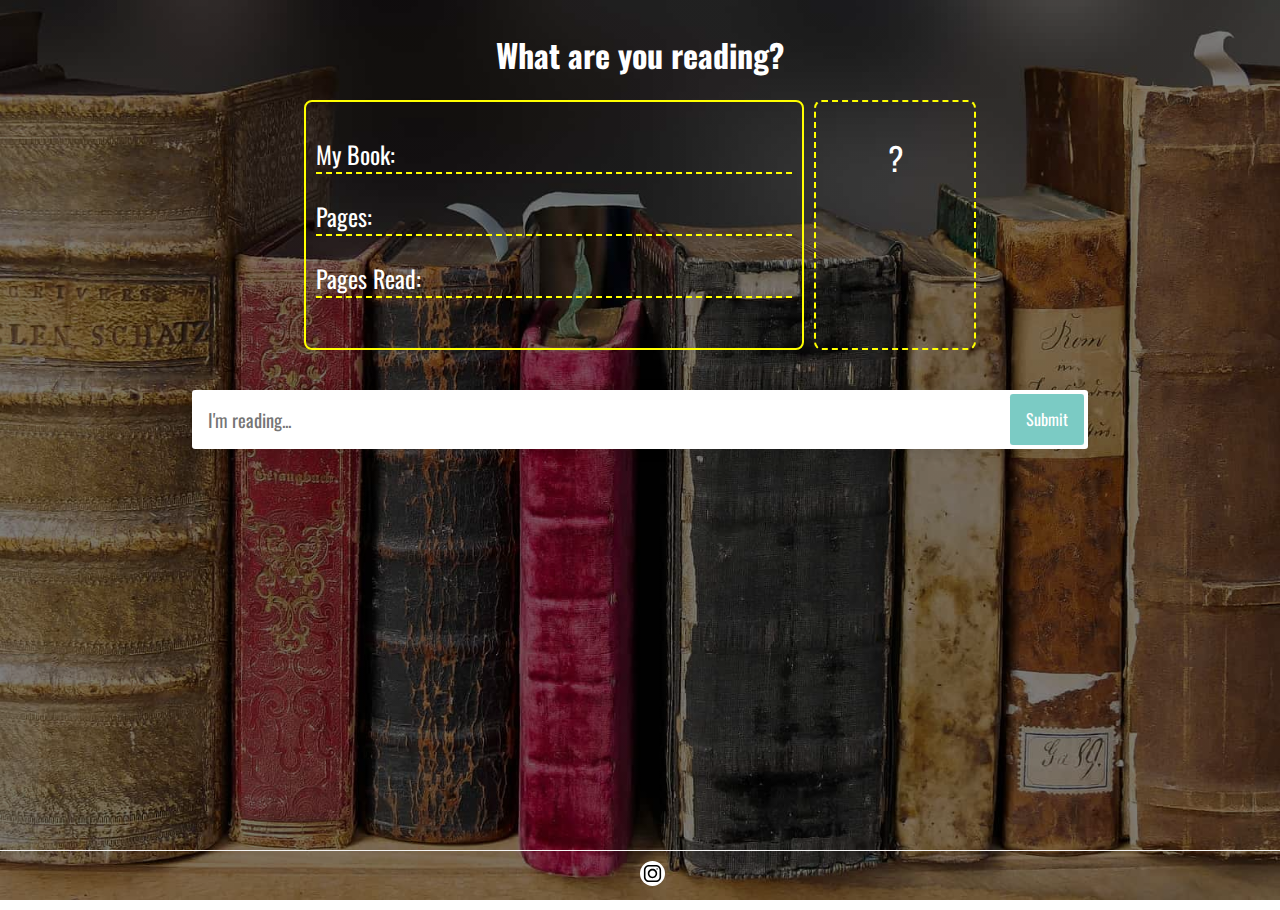
<file: index.html>
<!doctype html>
<html lang="en">
<head>
	<meta charset="utf-8">
	<title>15 pages - The Power of Pages</title>
	<meta name="viewport" content="width=device-width,initial-scale=1.0">
	<link rel="stylesheet" href="https://cdnjs.cloudflare.com/ajax/libs/font-awesome/4.7.0/css/font-awesome.min.css">
	<link rel="stylesheet" href="css/normalize.css">
	<link rel="stylesheet" href="css/styles.css">
	<link rel="apple-touch-icon" sizes="57x57" href="/images/favicon/apple-icon-57x57.png">
	<link rel="apple-touch-icon" sizes="60x60" href="/images/favicon/apple-icon-60x60.png">
	<link rel="apple-touch-icon" sizes="72x72" href="/images/favicon/apple-icon-72x72.png">
	<link rel="apple-touch-icon" sizes="76x76" href="/images/favicon/apple-icon-76x76.png">
	<link rel="apple-touch-icon" sizes="114x114" href="/images/favicon/apple-icon-114x114.png">
	<link rel="apple-touch-icon" sizes="120x120" href="/images/favicon/apple-icon-120x120.png">
	<link rel="apple-touch-icon" sizes="144x144" href="/images/favicon/apple-icon-144x144.png">
	<link rel="apple-touch-icon" sizes="152x152" href="/images/favicon/apple-icon-152x152.png">
	<link rel="apple-touch-icon" sizes="180x180" href="/images/favicon/apple-icon-180x180.png">
	<link rel="icon" type="image/png" sizes="192x192"  href="/images/favicon/android-icon-192x192.png">
	<link rel="icon" type="image/png" sizes="32x32" href="/images/favicon/favicon-32x32.png">
	<link rel="icon" type="image/png" sizes="96x96" href="/images/favicon/favicon-96x96.png">
	<link rel="icon" type="image/png" sizes="16x16" href="/images/favicon/favicon-16x16.png">
	<link rel="manifest" href="/images/favicon/manifest.json">
	<meta name="msapplication-TileColor" content="#ffffff">
	<meta name="msapplication-TileImage" content="/images/favicon/ms-icon-144x144.png">
	<meta name="theme-color" content="#ffffff">
</head>

<body>
	<header>
		<div class="wrap">
	<h1 id="headline">What are you reading?</h1>
	<div class="userBook">
		<div class = "userBookInfo">
			<p id="userBookTitle">My Book: </p>
			<p id="userBookPages">Pages: </p>
			<p id="userReadPages">Pages Read: </p>
		</div>
		<div class = "userBookCover">
			<p style="font-size:2em;">?</p>
		<!--	<img src="../images/harry.jpg"> -->
		</div>
		</div>
		<div class="daysUntilDone hidden">
			<p></p>
		</div>
		<div class="collectBookInfo">
		<form class="book-form" id="div-getTitle">
	  		<input id="title" type="text" name="title" placeholder="I'm reading...">
	  		<button class="btn-submit" type="button" name="btnSubmitTitle" value="Submit"
	  		onclick="getTitle();"> Submit </button>
		</form>

		<form class="book-form pages-form hidden" id="div-bookPages">
		  <input id="bookPages" type="number" name="bookPages" placeholder="Pages in book...">
		  <button class="btn-submit" type="button" name="btnSubmitBookPages" value="Submit"
		  	onclick="getBookPages();"> Submit </button>
		</form>

		<form class="book-form pages-form hidden" id="div-readPages">
		  <input id="readPages" type="number" name="readPages" placeholder="Pages read...">
		  <button class="btn-submit" type="button" name="btnSubmitReadPages" value="Submit"
		  onclick="getPagesRead();"> Submit </button>
		</form>
		
	<div class="submitAnswer">
	<div class="book-form hidden" id="div-URLcover">
		<p>URL to book cover</p>
		<form class="book-form">
		  <input id="URLcover" type="URL" name="URLcover" placeholder="URL...">
		  <button class="btn-submit" type="submit" name="btnSubmit" value="Submit"> Submit </button>
		</form>
	</div>
</div>
	

	</div>
</div>
	</header>
</div>
<footer>
	<a href="https://www.instagram.com/15_pages/" target="_blank"
	  ><img
		style="
		  width: 25px;
		  margin-left: 25px;
		  background-color: white;
		  border-radius: 50%;
		"
		src="/images/instagram_icon.svg"
	/></a>
  </footer>
<script src="js/script.js"></script>
</body>

</html>
</file>
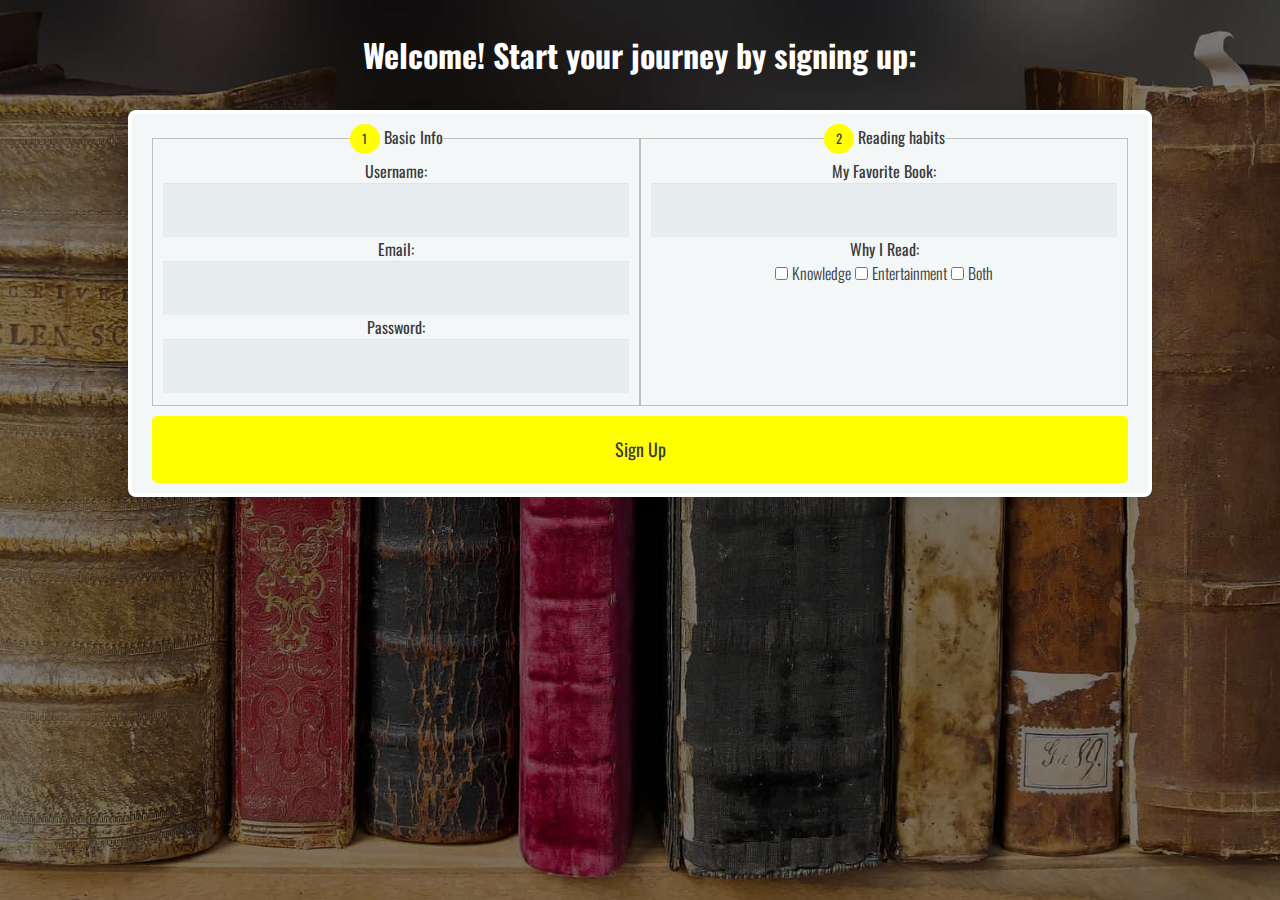
<file: pages/register.html>
<!doctype html>
<html lang="en">
<head>
	<meta charset="utf-8">
	<title>15 pages - Register</title>
	<meta name="viewport" content="width=device-width,initial-scale=1.0">
	<link rel="stylesheet" href="https://cdnjs.cloudflare.com/ajax/libs/font-awesome/4.7.0/css/font-awesome.min.css">
    <link rel="stylesheet" href="../css/normalize.css">
    <link rel="stylesheet" href="../css/styles.css">
	<!-- Icons -->
	<!-- Favicon -->
	<link rel="icon" type="image/png" sizes="64x64" href="">
    <!-- Apple/Safari icon -->
	<link rel="apple-touch-icon" sizes="180x180" href="">
    <!-- Square Windows tiles -->
    <!-- Rectangular Windows tile -->
    <!-- Windows tile theme color -->
    <meta name="msapplication-TileColor" content="#ffffff">
</head>
<body>

<header>

<h1>Welcome! Start your journey by signing up:</h1>

<form class="reg-form" action="register.html" method="post">
    <fieldset class="fieldset1">
        <legend><span class="number">1</span>Basic Info</legend>

        <label for="name">Username:</label>
        <input type="text" id="name" name="user_name">

        <label for="email">Email:</label>
        <input type="email" id="email" name="user_email">

        <label for="password">Password:</label>
        <input type="password" id="password" name="user_password">
    </fieldset>

    <fieldset class="fieldset2">    
        <legend><span class="number">2</span>Reading habits</legend>

        <label for="fav-book">My Favorite Book:</label>
        <input type="text" id="fav-book" name="user_favbook">

        <label>Why I Read:</label>
        <input type="checkbox" id="knowledge" name="read_reason" value="knowledge"><label class="light" for="knowledge">Knowledge</label>
        <input type="checkbox" id="entertainment" name="read_reason" value="entertainment"><label class="light" for="entertainment">Entertainment</label>
        <input type="checkbox" id="both" name="read_reason" value="both"><label class="light" for="both">Both</label>

    </fieldset>

    <button class="submit-button" type="submit">Sign Up</button>
</form>

</header>


</body>
</file>
<file: css/styles.css>
@import url("https://fonts.googleapis.com/css?family=Oswald");

/* Global Layout Set-up */
* {
  box-sizing: border-box;
}

body {
  font-family: "Oswald", sans-serif;
}

h1 {
  text-align: center;
}

label {
  display: block;
}

label.light {
  font-weight: 300;
  display: inline;
}

form {
  margin: auto;
  width: 90%;
  background: #f4f7f8;
  display: inline-block;
  overflow: hidden;
  display: flex;
  border-radius: 0.2em;
  border: solid 4px white;
  box-shadow: 0 1px 14px rgba(0, 0, 0, 0.12);
  min-height: 40px;
  color: #3a3a3a;
  justify-content: center;
}

.book-form {
  width: 100%;
  position: absolute;
  left: 0;
  right: 0;
}

.book-form input {
  width: 100%;
}

.reg-form {
  flex-direction: column;
  max-width: 80%;
  margin: 10px auto;
  padding: 10px 20px;
  border-radius: 8px;
}

.reg-form input[type="text"],
.reg-form input[type="password"],
.reg-form input[type="date"],
.reg-form input[type="datetime"],
.reg-form input[type="email"],
.reg-form input[type="number"],
.reg-form input[type="search"],
.reg-form input[type="tel"],
.reg-form input[type="time"],
.reg-form input[type="url"],
textarea,
select {
  background: rgba(255, 255, 255, 0.1);
  border: none;
  font-size: 16px;
  height: auto;
  margin: 0;
  width: 100%;
  outline: 0;
  padding: 15px;
  background-color: #e8eeef;
  color: #8a97a0;
  box-shadow: 0 1px 0 rgba(0, 0, 0, 0.03) inset;
}

input[type="radio"],
input[type="checkbox"] {
  margin: 0 4px 8px 0;
}

.number {
  background-color: yellow;
  height: 30px;
  width: 30px;
  display: inline-block;
  font-size: 0.8em;
  margin-right: 4px;
  line-height: 30px;
  text-align: center;
  text-shadow: 0 1px 0 rgba(255, 255, 255, 0.2);
  border-radius: 100%;
}

.hidden {
  visibility: hidden;
}

.wrap {
  width: 70%;
  min-height: 100vh;
  position: relative;
}

.userBook {
  display: flex;
  justify-content: center;
  align-items: center;
}

.debug {
  border: 2px solid red;
}

.bookresults {
  width: 100%;
  margin-top: 10px;
  height: 100%;
  background-color: rgba(0, 0, 0, 0.5);
  display: flex;
  justify-content: space-around;
}

.book {
  width: 200px;
  height: 300px;
  margin: 10px;
  background-color: white;
  border-radius: 15px;
}

section {
  display: flex;
  justify-content: center;
}

nav {
  background-color: rgba(253, 253, 253, 0.78);
  width: 80vw;
  height: 10vh;
  display: flex;
  align-items: center;
  justify-content: center;
}

footer {
  height: 50px;
  color: #f4f4f4;
  display: flex;
  align-items: center;
  justify-content: center;
  border-top: 0.5px #f4f4f4 solid;
  position: fixed;
  bottom: 0;
  left: 0;
  width: 100%;
}

.menu {
  font-size: 2vw;
  padding: 0vh 2vw 0vh 2vw;
  text-decoration: none;
}

.menuitem {
  text-decoration: none;
  padding: 1vw 4vh 1vw 4vh;
  font-size: 1.5vw;
}

.dropdown-content {
  display: none;
  position: absolute;
  min-width: 14vw;
  min-height: 20vh;
  padding: 12px 16px;
  z-index: 1;
  text-align: center;
  border-radius: 5%;
}

.dropdown-content a {
  display: inline-block;
}

.dropdown {
  position: relative;
  display: inline-block;
}

.dropdown:hover .dropdown-content {
  display: block;
}

.userBookInfo {
  border: solid 2px yellow;
  border-radius: 8px 8px 8px 8px;
  text-align: left;
  padding: 10px;
  font-size: 1.5em;
  margin-right: 10px;
  flex-grow: 1;
  max-width: 500px;
}

.userBookCover {
  height: 150px;
  width: calc(150px * 0.65);
  border: dashed 2px yellow;
  border-radius: 8px;
}

.userBookCover img {
  max-width: 100%;
  max-height: 100%;
}

.daysUntilDone {
  font-size: 2.5em;
}

#userBookTitle,
#userBookPages,
#userReadPages {
  border-bottom: dashed 2px yellow;
  overflow-wrap: break-word;
}

#div-getTitle {
  z-index: 10;
}

#div-bookPages {
  z-index: 9;
}

#div-readPages {
  z-index: 8;
}

#div-URLcover {
  z-index: 7;
}

.collectBookInfo {
  height: 100%;
  position: relative;
}

.reg-form .submit-button {
  padding: 19px 39px 18px 39px;
  background-color: yellow;
  font-size: 18px;
  text-align: center;
  font-style: normal;
  border-radius: 5px;
  width: 100%;
  border: 1px solid yellow;
  border-width: 1px 1px 3px;
  box-shadow: 0 -1px 0 rgba(255, 255, 255, 0.1) inset;
  margin-top: 10px;
}

button {
  cursor: pointer;
}

button:hover {
  opacity: 0.6;
}

.btn-submit {
  color: white;
  padding: 0 1em;
  font-size: 1em;
  background-color: #7bcbc4;
  border-radius: 0.2em;
}

input,
button {
  border: none;
  outline: none;
}

header input {
  padding: 12px;
  font-size: 1.15em;
}

header {
  /*sizing */
  max-width: 100vw;
  overflow: hidden;
  padding-top: 10px;
  min-height: 100vh;

  /*flexbox styling*/
  display: flex;
  flex-direction: column;
  justify-content: flex-start;
  align-items: center;

  /* Text styles */
  text-align: center;
  color: white;

  /* Background styles */
  background-image: linear-gradient(rgba(0, 0, 0, 0.5), rgba(0, 0, 0, 0.5)),
    url("../images/bg_books.jpg");
  background-size: cover;
  background-position: center center;
  background-repeat: no-repeat;
  background-attachment: fixed;
}

@media (min-width: 768px) {
  .pages-form {
    width: 40%;
  }

  .userBookCover {
    height: 250px;
    width: calc(250px * 0.65);
  }

  .userBookInfo {
    min-height: 250px;
  }

  .reg-form {
    flex-direction: row;
    flex-wrap: wrap;
  }

  .fieldset1,
  .fieldset2,
  .submit-button {
    flex: 1 50%;
    margin: 0 auto;
  }
}
</file>
